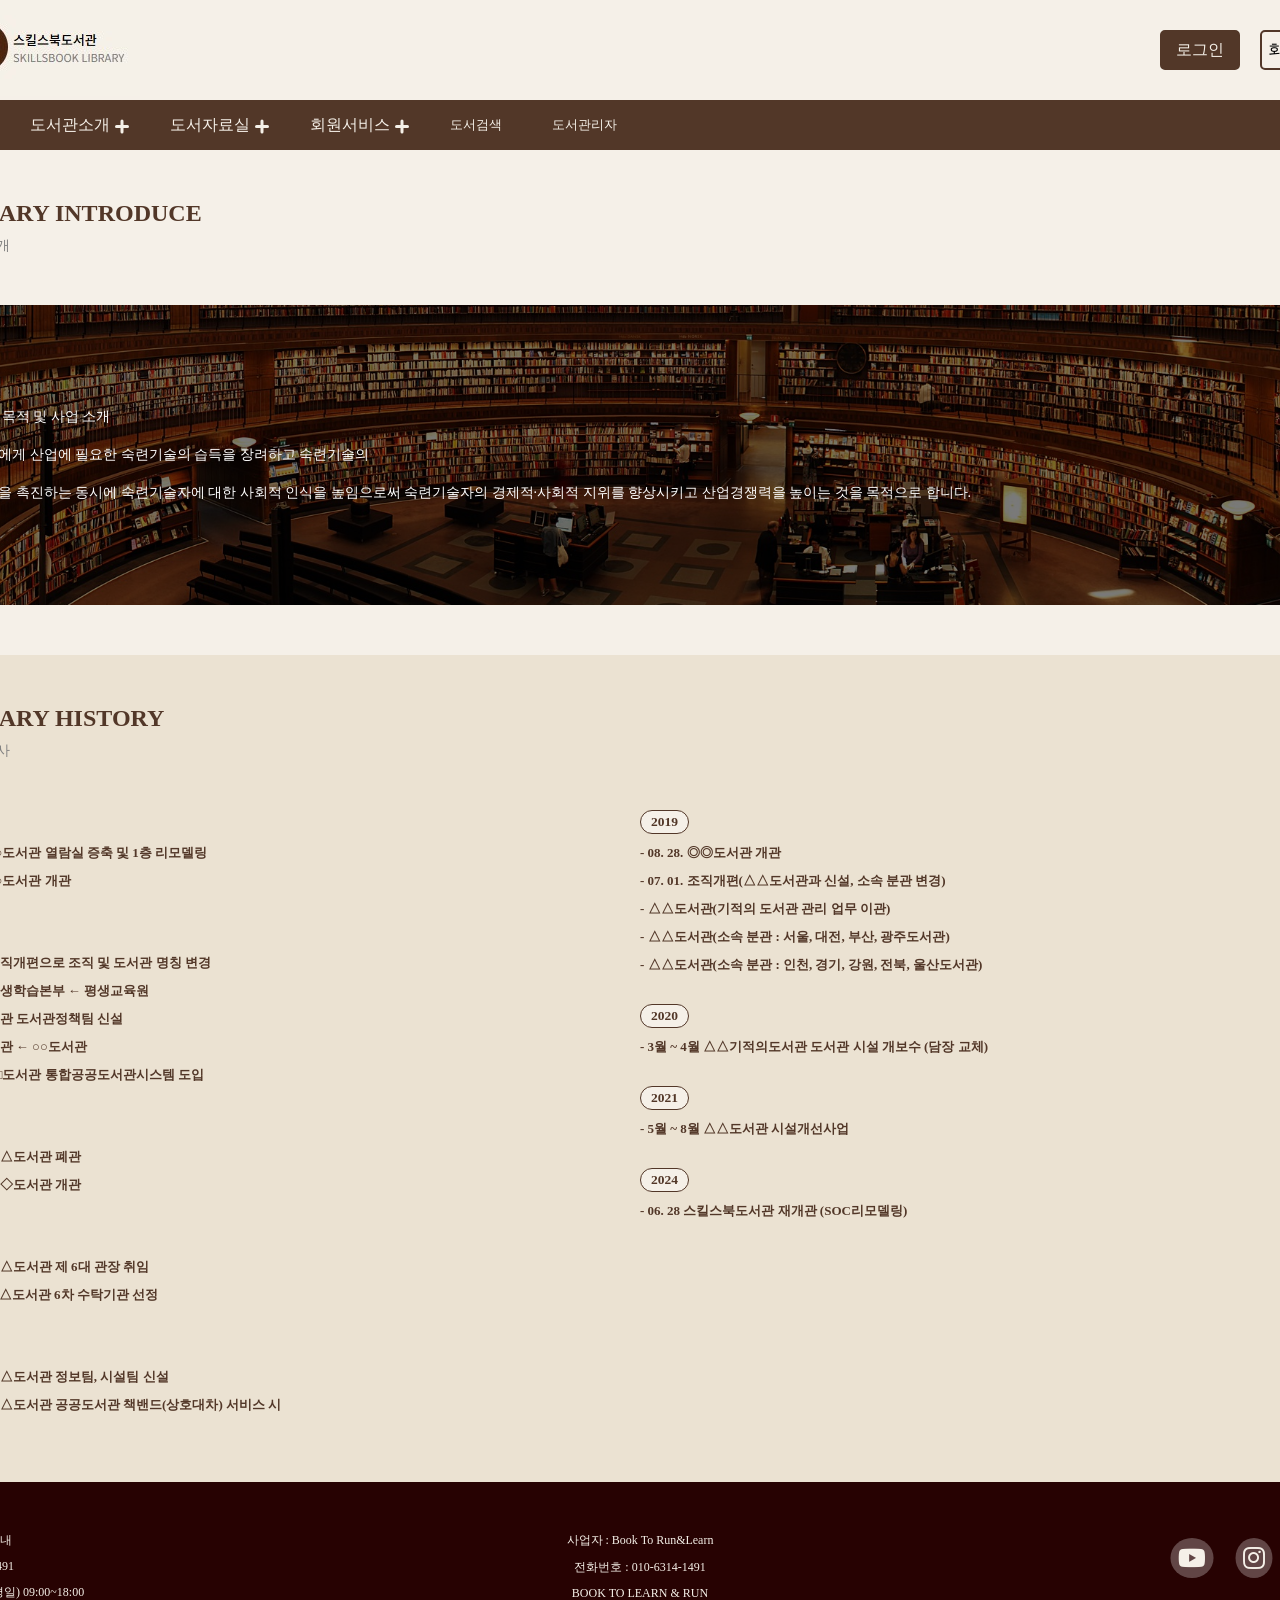
<file: introduce.html>
<!doctype html>
<html lang="en">
  <head>
    <meta charset="UTF-8" />
    <meta name="viewport" content="width=device-width, initial-scale=1.0" />
    <title>Document</title>
    <link rel="stylesheet" href="./css/style.css" />
    <link rel="stylesheet" href="./fontawesome/css/all.css" />
  </head>
  <body>
    <header>
      <div class="hdTop">
        <a href="index.html" class="logo"
          ><img src="./image/logo.png" alt="logo" title="logo"
        /></a>

        <div class="signs">
          <input type="checkbox" id="loginInput" hidden />
          <label for="loginInput"><p class="btn">로그인</p></label>
          <p class="btn">회원가입</p>
          <div class="signInPop">
            <div class="sipCon">
              <label for="loginInput">×</label>
              <h1>로그인</h1>
              <form action="#" method="post" class="fld">
                <span>아이디</span>
                <input type="text" name="id" required />
                <span>비밀번호</span>
                <input type="password" name="pw" required />
                <button type="submit">Login</button>
              </form>
            </div>
          </div>
        </div>
      </div>
      <div class="hdBottom">
        <div class="hbc">
          <div class="dropdown">
            <ul>
              <input type="text" id="fo1" />
              <label for="fo1">도서관소개 <span class="plus"></span></label>
              <div class="drop">
                <li><a href="introduce.html">도서관소개</a></li>
                <li><a href="#">도서관현황</a></li>
              </div>
            </ul>
            <ul>
              <input type="text" id="fo2" />
              <label for="fo2">도서자료실 <span class="plus"></span></label>
              <div class="drop">
                <li><a href="#">자료실</a></li>
                <li><a href="#">열람실예약</a></li>
              </div>
            </ul>
            <ul>
              <input type="text" id="fo3" />
              <label for="fo3">회원서비스 <span class="plus"></span></label>
              <div class="drop">
                <li><a href="#">회원가입</a></li>
                <li><a href="#">마이페이지</a></li>
              </div>
            </ul>
          </div>
          <section>
            <a href="#">도서검색</a>
            <a href="#">도서관리자</a>
          </section>
        </div>
      </div>
    </header>
    <div class="mt"></div>

    <div class="container">
      <main>
        <div class="mainTitle">
          <h3>LIBRARY INTRODUCE</h3>
          <p>도서관소개</p>
        </div>
        <div class="intro">
          <section>
            <p>설립 목적 및 사업 소개</p>
            <p>국민에게 산업에 필요한 숙련기술의 습득을 장려하고 숙련기술의</p>
            <p>향상을 촉진하는 동시에 숙련기술자에 대한 사회적 인식을 높임으로써 숙련기술자의 경제적·사회적 지위를 향상시키고 산업경쟁력을 높이는 것을 목적으로 합니다.</p>
          </section>
        </div>
      </main>
    </div>
    <div class="container dbg">
      <main>
        <div class="mainTitle">
          <h3>LIBRARY HISTORY</h3>
          <p>도서관역사</p>
        </div>

        <div class="his">
          <div class="left">
        <section>
          <span>2014</span>
          <p> - 06. 07. ○○도서관 열람실 증축 및 1층 리모델링</p>
          <p> - 03. 18. ○○도서관 개관</p>
        </section>
        <section>
          <span>2015</span>
          <p> - 07. 08. 조직개편으로 조직 및 도서관 명칭 변경</p>
          <p> - 도서관평생학습본부 ← 평생교육원</p>
          <p> - △△도서관 도서관정책팀 신설</p>
          <p> - △△도서관 ← ○○도서관</p>
          <p> - 06. 02. □□도서관 통합공공도서관시스템 도입</p>
        </section>
        <section>
          <span>2016</span>
          <p> - 05. 15. △△도서관 폐관</p>
          <p> - 05. 03. ◇◇도서관 개관</p>
        </section>
        <section>
          <span>2017</span>
          <p> - 12. 20. △△도서관 제 6대 관장 취임</p>
          <p> - 11. 15. △△도서관 6차 수탁기관 선정</p>
        </section>
        <section>
          <span>2018</span>
          <p> - 09. 10. △△도서관 정보팀, 시설팀 신설</p>
          <p> - 08. 01. △△도서관 공공도서관 책밴드(상호대차) 서비스 시행</p>
        </section>
        </div>
        <div class="left">
        <section>
          <span>2019</span>
          <p> - 08. 28. ◎◎도서관 개관</p>
          <p> - 07. 01. 조직개편(△△도서관과 신설, 소속 분관 변경)</p>
          <p> - △△도서관(기적의 도서관 관리 업무 이관)</p>
          <p> - △△도서관(소속 분관 : 서울, 대전, 부산, 광주도서관)</p>
          <p> - △△도서관(소속 분관 : 인천, 경기, 강원, 전북, 울산도서관)</p>
        </section>
        <section>
          <span>2020</span>
          <p> - 3월 ~ 4월 △△기적의도서관 도서관 시설 개보수 (담장 교체)</p>
        </section>
        <section>
          <span>2021</span>
          <p> - 5월 ~ 8월 △△도서관 시설개선사업</p>
        </section>
        <section>
          <span>2024</span>
          <p> - 06. 28 스킬스북도서관 재개관 (SOC리모델링)</p>
        </section>
      </div>
      </div>
      </main>
    </div>
    <div class="container ft">
      <footer>
        <section>
          <p>문의전화안내</p>
          <p>010-6314-1491</p>
          <p>운영시간(평일) 09:00~18:00</p>
        </section>
        <section>
          <p>사업자 : Book To Run&amp;Learn</p>
          <p>전화번호 : 010-6314-1491</p>
          <p>BOOK TO LEARN &amp; RUN</p>
        </section>
        <section>
          <div class="iwrap">
            <i class="fab fa-2x fa-youtube"></i>
            <i class="fab fa-2x fa-instagram"></i>
            <i class="fab fa-2x fa-facebook"></i>
          </div>
        </section>
      </footer>
    </div>
  </body>
</html>
</file>
<file: css/style.css>
*{padding: 0;margin: 0;text-decoration: none;list-style: none;box-sizing: border-box;color: inherit;}
.btn{user-select: none;cursor: pointer;}
.fld{display: flex;flex-direction: column;}

:root{
  --bg: #f5f0e8;
  --tc: rgb(82, 55, 40);
  --dbg: #ebe2d2;
}
.mt{margin-top: 150px;}

body{background-color: var(--bg); display: flex;flex-direction: column;width: 100%;height: 100vh;}

.mainPopup{position: fixed;width: 100%;height: 100%;top: 0;left: 0;background-color: rgba(0, 0, 0, 0.527); backdrop-filter: blur(5px); display: flex;justify-content: center;align-items: center;opacity: 0;animation: mainPop .3s ease-in-out forwards;}
@keyframes mainPop {
  from{opacity: 0;z-index: -1;visibility: hidden;}
  to{z-index: 99;opacity: 1;visibility: visible;}
}
@keyframes mainPopOut {
  from { opacity: 1; visibility: visible; z-index: 99; }
  to   { opacity: 0; visibility: hidden;  z-index: -1; }
}
.mpWrap{scale: 1.1; width: 400px;height: 450px;border-radius: 10px;overflow: hidden;background-color: #fff;}
.mpImg{  position: relative;  width: 100%;height: 45%;background-position: center;background-size: cover;background-repeat: no-repeat;background-image: url(../image/images/images\ \(53\).jpg);
& label{z-index: 5; position: absolute;top: 20px;right: 20px;border-radius: 50%;width: 30px;height: 30px;background-color: rgba(0, 0, 0, 0.35);display: flex;justify-content: center;align-items: center;user-select: none;cursor: pointer;font-weight: bold;color: #fff;}}
.mpImg div{z-index: 5; position: absolute;bottom: 20px;left: 20px;
&>span{font-size: 13px;color: #b6b6b6; font-weight: 500;}
&>p{color: #ece4e4;font-weight: 500;}}
.mpImg::after{position: absolute;content: "";width: 100%;height: 100%;top: 0;left: 0;background-color: rgba(0, 0, 0, 0.178);}
.mpImg::before{z-index: 3; position: absolute; content: "";width: 100%;height: 100%;background: linear-gradient(to top, rgb(82, 55, 40, 0.9),rgb(82, 55, 40, 0.1));}
.mpCon{width: 100%;height: 55%; display: flex;flex-direction: column;justify-content: space-between; padding: 20px 20px;
&>h3{font-weight: 500;font-size: 15px; color: var(--tc);
&>span{font-size: 18px;font-weight: 600;}}
&>section{display: flex;flex-direction: column;gap: 10px;}
& p{font-size: 12.5px; color: #7c7c7c;}
&>span{font-size: 10px;color: #d3d3d3;}
&>label{font-size: 12px;font-weight: 500;display: flex;justify-content: center;align-items: center; border-radius: 10px;overflow: hidden;background-color: var(--tc);color: var(--bg);width: 70px;height: 35px;align-self: end;cursor: pointer;user-select: none;transition: .3s;
&:hover{filter: brightness(90%);}}}

.mainPopup:has(#mpCheck:checked){animation: mainPopOut .2s ease-in-out forwards;}

header{background-color: var(--bg); position: fixed; z-index: 10;  width: 100%; height: 150px; display: flex;flex-direction: column;align-items: center;justify-content: start;}
.hdTop{width: 1400px;height: 100px; display: flex;align-items: center;justify-content: space-between;}
.signs{display: flex;gap: 20px;
& .btn{transition: .3s; width: 80px;height: 40px;display: flex; justify-content: center;align-items: center;border-radius: 5px; overflow: hidden;border: 2px solid var(--tc);
&:hover{transform: translateY(-5px);}}
&>label>p{background-color: var(--tc);color: var(--bg);}}
.hdBottom{display: flex;align-items: center;justify-content: center; width: 100%;height: 50px;background-color: var(--tc);}
.hbc{width: 1400px;height: 100%;display: flex;align-items: center;}
.dropdown{display: flex; position: relative;}
.dropdown label{z-index: 5; position: relative; user-select: none;cursor: pointer; width: 140px;height: 50px;display: flex;justify-content: center;align-items: center;
color: var(--bg);font-weight: 500;}
.dropdown label::before{transition: .4s; position: absolute;content: "";bottom: 0;left: 50%;transform: translateX(-50%);height: 3px;background-color: var(--bg);width: 0;box-shadow: 0 0 3px black;}
.drop{position: absolute; transition: .6s; overflow: hidden; height: 0;
&>li:last-child{border-radius: 0 0 10px 10px;overflow: hidden;}
& a{transition: .3s; background-color: var(--bg); width: 140px;height: 50px;display: flex;justify-content: center;font-size: 13px; align-items: center;}}
.drop a:hover{background-color: var(--dbg);}
.dropdown ul{position: relative;}
.dropdown input{position: absolute;cursor: pointer;opacity: 0;width: 50px;}
.dropdown input:focus ~ .drop{height: 100px;}
.dropdown input:focus ~ label>span::after{transform: rotate(0deg);}
.dropdown input:focus ~ label::before{width: 100%;}
.dropdown ul:not(:hover) > input{animation: focus 0.01s ease;}

.hbc section{margin-left: 30px; display: flex; gap: 50px;color: var(--bg);font-size: 13px;}

@keyframes focus {
  from{display: none;}
  to{display: flex;}
}

.dropdown label span::after{ position: absolute;content: "";height: 3px;width: 14px;background-color: var(--bg);right: 8%;transition: .3s;transform: rotate(-90deg);border-radius: 3px;overflow: hidden;}
.dropdown label span::before{position: absolute;content: "";height: 3px;width: 14px;background-color: var(--bg);right: 8%;border-radius: 3px;overflow: hidden;}

/* 메인 */
.container{padding: 50px 0; width: 100%;display: flex; flex-direction: column;align-items: center;}
.dbg{background-color: var(--dbg);}
main{display: flex;flex-direction: column;width: 1400px;min-height: 400px;}
.halfMain{display: flex;width: 1400px;min-height: 200px;justify-content: space-between;}
.mainTitle{display: flex;flex-direction: column;gap: 10px;
&>h3{font-size: 24px;color: var(--tc); font-weight: 550;font-family: 'Times New Roman', Times, serif;}
&>p{font-size: 14px;color: gray;}}
.half{width: 47%;display: flex;flex-direction: column;}

.sliderWrap{position: relative; border-radius: 10px; overflow: hidden; width: 100%;height: 700px;background-color: white;}
.slider{width: 400%;height: 100%;display: flex;animation: slider 9s infinite ease-in-out;}
.slide{position: relative; width: 25%;height: 100%;background-repeat: no-repeat;background-position: center;background-size: cover;}
.slide::before{z-index: 1; content: "";position: absolute;width: 100%;height: 100%;top: 0;left: 0;background: linear-gradient(to right, rgb(82, 55, 40, 0.8), rgb(82, 55, 40, 0.1));}
.slideCon{z-index: 20;position: absolute; bottom: 40%;left: 5%;color: white;
&>h1{font-size: 60px;font-family: 'Times New Roman', Times, serif;
&>span{color: var(--dbg);}}
&>p{margin-top: 10px; font-size: 14px;font-weight: 500; color: #e7e7e7;}}
@keyframes slider {
  0%,33%{transform: translateX(-0%);}
  34%,66%{transform: translateX(-25%);}
  67%,99%{transform: translateX(-50%);}
  100%{transform: translateX(-75%);}
}

.sliderWrap:hover .slider{animation-play-state: paused;}

.slide:nth-child(1){background-image: url(../image/images/images\ \(50\).jpg);}
.slide:nth-child(2){background-image: url(../image/images/images\ \(51\).jpg);}
.slide:nth-child(3){background-image: url(../image/images/images\ \(52\).jpg);}
.slide:nth-child(4){background-image: url(../image/images/images\ \(50\).jpg);}

.progress{border-radius: 5px; overflow: hidden; z-index: 5; position: absolute;width: 500px;height: 5px;background-color: #696969; bottom: 35%;left: 5%;}
.progress::before{content: "";position: absolute;width: 0;height: 5px;background-color: var(--bg);animation: progress 3s infinite ease-in-out;}
@keyframes progress {
  from{width: 0;}
  to{width: 100%;}
}
.sliderWrap:hover .progress::before{animation-play-state: paused;}


.signInPop{z-index: -1; position: fixed;width: 100%;height: 100%;top: 0;left: 0; display: flex;justify-content: center;align-items: center;background-color: rgb(82, 55, 40, 0.5);backdrop-filter: blur(5px);transition: .3s;opacity: 0;visibility: hidden;}
.sipCon{display: flex;flex-direction: column;width: 350px;height: 400px;border-radius: 20px;background-color: #fff;padding: 10px 30px; justify-content: space-between;
&>label{user-select: none;cursor: pointer;transition: .3s; align-self: end;border-radius: 50%; overflow: hidden; font-weight: bold; width: 30px;height: 30px;display: flex;justify-content: center;align-items: center;
&:hover{background-color: #0000001c;}}
&>h1{align-items: center;font-weight: bold;color: var(--tc); font-family: 'Times New Roman', Times, serif; font-size: 20px;align-self: center;}}
.sipCon form{height: 60%; 
&>span{font-size: 13px;font-weight: 500;color: var(--tc);margin-bottom: 5px;}
&>input{margin-bottom: 25px; width: 100%;height: 35px; padding: 0 10px; outline: none;transition: .3s;border-radius: 5px;overflow: hidden;border: 1px solid #999999;
&:focus{background-color: rgba(216, 109, 52, 0.151);}}
&>button{width: 100%;transition: .3s; height: 40px;padding: 0 10px; border-radius: 5px;overflow: hidden;background-color: var(--tc);color: var(--bg);font-weight: 550;font-size: 14px;cursor: pointer;
&:hover{filter: brightness(80%);}}}

#loginInput:checked ~ .signInPop{z-index: 20;opacity: 1;visibility: visible;}
.signInPop:has(#loginForm:checked){z-index: -1;opacity: 0;visibility: hidden;}

/* 도서관소개 */

.newsWrap{display: flex;flex-direction: column;width: 100%;margin-top: 30px;
&>section{position: relative; display: flex;width: 300px; border-radius: 143rem;background-color: var(--bg);margin-bottom: 30px; overflow: hidden;
&::before{border-radius: 143rem; transition: .3s cubic-bezier(0.175, 0.5, 0.32, 1.275); position: absolute;content: "";width: 100px;height: 50px; background-color: var(--tc);}
&>label{cursor: pointer;user-select: none; z-index: 3; display: flex;justify-content: center;align-items: center;width: 100px;height: 50px; border-radius: 10px 10px 0 0; overflow: hidden; font-weight: 500;color: var(--tc);transition: .3s;}}}


.newsCon{width: 100%; border-radius: 10px;overflow: hidden;}
/* .newsImg{position: relative; display: flex; width: 35%;background-image: url(../image/images/images\ \(20\).jpg); background-position: center;background-repeat: no-repeat;
}.newsImg::before{content: "";position: absolute;width: 100%;height: 100%;top: 0;left: 0;background: linear-gradient(to top, rgb(0,0,0,0.8), rgb(0,0,0,0.1));} */
.news{ display: flex;flex-direction: column;width: 100%;background-color: #fff; display: none; 
&>div:last-child::before{height: 0;}
&>div{ position: relative;padding: 15px 20px;cursor: pointer; display: flex;justify-content: space-between;align-items: center; 
&:hover>p{transform: translateX(10px);}
&:hover>span{transform: translateX(-10px);}
&::before{content: "";position: absolute;bottom: 0;left: 50%;transform: translateX(-50%);width: 95%;height: 2px;background-color: var(--dbg);}
&>p{width: 80%;transition: .3s; font-size: 14px;color: var(--tc);}
&>span{transition: .3s; font-size: 12px;color: #aaa;}}}

#n1:checked ~ .newsCon>.news:nth-child(1){display: flex;}
#n2:checked ~ .newsCon>.news:nth-child(2){display: flex;}
#n3:checked ~ .newsCon>.news:nth-child(3){display: flex;}

#n1:checked ~ section::before{ transform: translateX(0px);}
#n2:checked ~ section::before{ transform: translateX(100px);}
#n3:checked ~ section::before{ transform: translateX(200px);}

#n1:checked ~ section>label:nth-child(1){color: var(--bg);}
#n2:checked ~ section>label:nth-child(2){color: var(--bg);}
#n3:checked ~ section>label:nth-child(3){color: var(--bg);}

/* 자주찾는 메뉴 */

.quickWrap{width: 100%;display: grid;grid-template-columns: repeat(3, 1fr);margin-top: auto; gap: 30px;}
.quick{transition: .3s;cursor: pointer; width: 200px;display: flex;flex-direction: column;align-items: center;border-radius: 10px;overflow: hidden;background-color: #fff;padding: 20px 0;border: 1.5px solid rgb(212, 212, 212);}
.quick i{transition: .3s; scale: 0.75; width: 65px;height: 65px;display: flex;justify-content: center;align-items: center;border-radius: 50%;overflow: hidden;background-color: var(--tc);color: #fff;}
.quick p{font-size: 14px;font-weight: 500;color: var(--tc);}
.quick:hover{border-color: rgb(255, 166, 0);transform: translateY(-10px);box-shadow: 0 10px 20px rgb(201, 201, 201);}
.quick:hover i{background-color: rgb(228, 148, 0);}

/* 프로그램 */

.programWrap{margin-top: 50px; width: 100%; display: flex; flex-wrap: wrap;justify-content: space-between;}
.program{position: relative; transition: .3s; cursor: pointer;border-radius: 5px;overflow: hidden; margin-bottom: 40px;width: 300px;height: 400px;justify-self: center;position: relative;}
.program div{transition: .2s; bottom: -100%; width: 100%;height: 100%;position: absolute; background: linear-gradient(to top, rgba(65, 41, 28, 0.9),transparent);color: #fff;display: flex;align-items: end;
&>p{width: 100%; text-align: center; height: 50px;padding: 0 20px;display: flex;justify-content: center;font-size: 14px;font-weight: 500;}}
.program::before{position: absolute;content: "";background-color: rgb(0,0,0,0.2);width: 100%;height: 100%;top: 0;left: 0;}
.program[for="pm1"]{background-image: url(../프로그램/1.jpg);background-position: center;background-size: cover;background-repeat: no-repeat;}
.program[for="pm2"]{background-image: url(../프로그램/2.png);background-position: center;background-size: cover;background-repeat: no-repeat;}
.program[for="pm3"]{background-image: url(../프로그램/3.jpg);background-position: center;background-size: cover;background-repeat: no-repeat;}
.program[for="pm4"]{background-image: url(../프로그램/4.png);background-position: center;background-size: cover;background-repeat: no-repeat;}
.program[for="pm5"]{background-image: url(../프로그램/5.jpg);background-position: center;background-size: cover;background-repeat: no-repeat;}
.program[for="pm6"]{background-image: url(../프로그램/6.jpg);background-position: center;background-size: cover;background-repeat: no-repeat;}
.program[for="pm7"]{background-image: url(../프로그램/7.jpg);background-position: center;background-size: cover;background-repeat: no-repeat;}
.program[for="pm8"]{background-image: url(../프로그램/8.jpg);background-position: center;background-size: cover;background-repeat: no-repeat;}

.program:hover{transform: scale(1.05);}
.program:hover div{bottom: 0;}
.programWrap:has(.program:hover) > .program:not(:hover){ scale: 0.95;}

[class*="proModal"]{position: fixed;width: 100%;height: 100%;z-index: 30;top: 0;left: 0;backdrop-filter: blur(3px);background-color: rgb(0,0,0,0.3);display: flex;justify-content: center;align-items: center;transition: .3s; opacity: 0;z-index: -1;visibility: hidden;}
.pmCon::before{position: absolute;content: "";width: 100%;height: 100%;top: 0;left: 0; background: linear-gradient(to top, rgb(0,0,0,0.9), transparent);}
.pmCon{position: relative; background-image: url(../프로그램/1.jpg);background-size: cover;background-position: center;background-repeat: no-repeat; padding: 20px; width: 350px;min-height: 550px;border-radius: 10px;overflow: hidden;background-color: var(--bg);display: flex;
/* &>label{font-size: 14px;color: #fff;font-weight: bold;background-color: red;padding: 5px 10px;border-radius: 5px;}
&>p{font-weight: 500;color: var(--tc);}}
.pmImg{width: 100%;border-radius: 10px;overflow: hidden; height: 400px;
&>img{width: 100%;height: 100%;object-fit: cover;}} */}
.pmCon p{position: absolute;left: 5%; bottom: 5%;width: 70%;text-overflow: ellipsis;overflow: hidden;white-space: nowrap;color: #fff;font-weight: 500;font-size: 14px;}
.pmCon label{position: absolute;right: 5%;bottom: 3%;font-size: 14px;font-weight: 500;background-color: rgba(255, 255, 255, 0.299);border-radius: 5px;overflow: hidden;width: 40px;height: 40px;border-radius: 50%;display: flex;justify-content: center;align-items: center;color: #d8d8d8;transition: .3s;
&:hover{color: #fff;background-color: #ffffff6c;}}

.proModal1>.pmCon{background-image: url(../프로그램/1.jpg);}
.proModal2>.pmCon{background-image: url(../프로그램/2.png);}
.proModal3>.pmCon{background-image: url(../프로그램/3.jpg);}
.proModal4>.pmCon{background-image: url(../프로그램/4.png);}
.proModal5>.pmCon{background-image: url(../프로그램/5.jpg);}
.proModal6>.pmCon{background-image: url(../프로그램/6.jpg);}
.proModal7>.pmCon{background-image: url(../프로그램/7.jpg);}
.proModal8>.pmCon{background-image: url(../프로그램/8.jpg);}

.proModal1:has(#pm1:checked){visibility: visible;z-index: 30;opacity: 1;}
.proModal2:has(#pm2:checked){visibility: visible;z-index: 30;opacity: 1;}
.proModal3:has(#pm3:checked){visibility: visible;z-index: 30;opacity: 1;}
.proModal4:has(#pm4:checked){visibility: visible;z-index: 30;opacity: 1;}
.proModal5:has(#pm5:checked){visibility: visible;z-index: 30;opacity: 1;}
.proModal6:has(#pm6:checked){visibility: visible;z-index: 30;opacity: 1;}
.proModal7:has(#pm7:checked){visibility: visible;z-index: 30;opacity: 1;}
.proModal8:has(#pm8:checked){visibility: visible;z-index: 30;opacity: 1;}

/* 캘린더 */

.calender{width: 100%;display: flex;flex-wrap: wrap;border-radius: 15px;overflow: hidden; margin-top: 50px;
&>.bf{background-color: var(--bg);color: gray;}
&>.sun{color: rgb(255, 117, 117);}
&>.sat{color: rgb(171, 171, 255);}
&>div{width: 200px;height: 50px;display: flex;justify-content: center;align-items: center;background-color: var(--tc);color: var(--bg);}font-weight: 500;}
.calender section{border-bottom: 1px solid var(--dbg);border-right: 1px solid var(--dbg); position: relative; width: 200px;height: 130px;background-color: #fff;padding: 10px;gap: 10px; flex-direction: column; display: flex;
&>h1{position: absolute;font-size: 14px;font-weight: 500;
&>span{font-size: 10px;font-weight: 500; width: 28px;height: 18px;display: flex;justify-content: center;align-items: center;border-radius: 3px;overflow: hidden;background-color: green;color: #fff;}}}

.calender section>p{position: absolute; top: 30%; font-size: 11px;color: gray;}
.calender section>div{position: absolute; top: 30%; font-size: 10px;color: gray; gap: 3px;}

.gap{display: flex;gap: 5px;align-items: center;}

.calBar{margin-top: 50px; border-radius: 15px;overflow: hidden; background-color: var(--bg); padding: 20px 40px; width: fit-content;display: flex; gap: 20px;
&>select{padding: 5px 10px;}
&>p{font-family: 'Times New Roman', Times, serif;color: var(--tc);font-weight: 550;font-size: 20px;}}

/* 추천도서 */

.recWrap{ margin-top: 50px;align-self: center;display: flex;width: 900px;height: 350px;border-radius: 15px;overflow: hidden;}
.recCon{width: 100%;height: 100%;display: flex;flex-direction: column;overflow: hidden;}
.recSlide{width: 700%;height: 80%;display: flex; transition: 1s;}
.recTop{width: calc(100%/7);height: 100%;display: flex;}
.recImg{border-right: 1px solid var(--dbg); width: 25%;height: 100%;display: flex;justify-content: center;align-items: center;background-color: rgb(255, 249, 236);}
.recImgCover{transition: .3s; cursor: pointer; position: relative; border-radius: 0 10px 10px 0;overflow: hidden; box-shadow: -3px 3px 5px gray; width: 150px;height: 220px;&>img{width: 100%;height: 100%;object-fit: cover; position: relative;}
&::before{transition: .3s; content: "";position: absolute;width: 100%;height: 100%;top: 0;left: 0;background: linear-gradient(to right, rgb(0,0,0,0.35), transparent);z-index: 3;}
&:hover{rotate: -3deg;}
&:hover::before{opacity: 0;}}

.recText{background-color: #fff; width: 75%;display: flex;flex-direction: column;gap: 20px;height: 100%;padding: 40px;
&>span{font-size: 10px;font-weight: 500; color: var(--tc); padding: 3px 6px;border-radius: 143rem;background-color: rgb(221, 221, 221); width: fit-content;}
&>p{font-size: 11px;padding-left: 3px; border-left: 3px solid var(--tc);font-weight: 500; color: var(--tc);}}
.lorem{font-size: 12px;color: #bebebe;}
.recBtm{color: var(--bg); width: 100%;height: 20%;background-color: var(--tc);border-top: 1px solid var(--dbg); display: flex; padding: 0 40px; justify-content: space-between;align-items: center;display: none;}
.recBtm label{cursor: pointer; border-radius: 143rem; overflow: hidden; padding: 5px 10px; font-size: 12px;user-select: none; background-color: var(--bg);color: var(--tc);transition: .3s; &:hover{filter: brightness(85%);}}

#r1:checked ~ .recCon>.rb1{display: flex;}
#r2:checked ~ .recCon>.rb2{display: flex;}
#r3:checked ~ .recCon>.rb3{display: flex;}
#r4:checked ~ .recCon>.rb4{display: flex;}
#r5:checked ~ .recCon>.rb5{display: flex;}
#r6:checked ~ .recCon>.rb6{display: flex;}
#r7:checked ~ .recCon>.rb7{display: flex;}

#r1:checked ~ .recCon>.recSlide {transform: translateX(0);}
#r2:checked ~ .recCon>.recSlide {transform: translateX(calc(-100% / 7));}
#r3:checked ~ .recCon>.recSlide {transform: translateX(calc(-200% / 7));}
#r4:checked ~ .recCon>.recSlide {transform: translateX(calc(-300% / 7));}
#r5:checked ~ .recCon>.recSlide {transform: translateX(calc(-400% / 7));}
#r6:checked ~ .recCon>.recSlide {transform: translateX(calc(-500% / 7));}
#r7:checked ~ .recCon>.recSlide {transform: translateX(calc(-600% / 7));}

#r1:checked~ .recCon>.recBtm{animation: pn 0.7s ease;}
#r2:checked~ .recCon>.recBtm{animation: pn 0.7s ease;}
#r3:checked~ .recCon>.recBtm{animation: pn 0.7s ease;}
#r4:checked~ .recCon>.recBtm{animation: pn 0.7s ease;}
#r5:checked~ .recCon>.recBtm{animation: pn 0.7s ease;}
#r6:checked~ .recCon>.recBtm{animation: pn 0.7s ease;}
#r7:checked~ .recCon>.recBtm{animation: pn 0.7s ease;}

@keyframes pn {
  0%, 99%{pointer-events: none;}
  100%{pointer-events: auto;}
}

/* 푸터 */
.ft{background-color: rgb(39, 2, 2);}
footer{width: 1400px; display: flex;
&>section{width: calc(100%/3);height: 100px;color: var(--bg);}}
.ft p{font-size: 12px; font-weight: 500; margin-bottom: 10px;}
footer section:nth-child(2) {display: flex;flex-direction: column;align-items: center;}
footer section:nth-child(3) {display: flex;flex-direction: column;align-items: end;}
.iwrap{display: flex;gap: 10px;}
.iwrap i{scale: 0.77; display: flex;justify-content: center;align-items: center; padding: 10px; border-radius: 50%; overflow: hidden; background-color: #ffffff44; transition: .3s; cursor: pointer; &:hover{color: rgb(209, 148, 34);}}

/* 도서관소개 */

.intro{border-radius: 0 20px 0 20px;overflow: hidden; display: flex;align-items: center; padding-left: 30px; width: 100%;margin-top: 50px;height: 300px;background-image: url(../image/images/images\ \(43\).jpg);background-size: cover;background-position: center;background-repeat: no-repeat;position: relative;}
.intro::before{position: absolute;content: "";width: 100%;height: 100%;top: 0;left: 0;background-color: rgba(0, 0, 0, 0.522);}
.intro section{z-index: 3; display: flex;flex-direction: column;gap: 20px; color: white;font-weight: 500;font-size: 14px;}

.his{margin-top: 50px;display: flex;width: 100%;}
.his section{display: flex;flex-direction: column; gap: 10px;
&>p{font-size: 13px;font-weight: bold;color: var(--tc);width: 350px;}}
.his span{border: 1px solid var(--tc); width: fit-content; border-radius: 143rem; overflow: hidden; padding: 3px 10px;background-color: var(--bg);color: var(--tc);font-weight: 600;font-size: 13.5px;}
.left{width: 50%;display: flex;flex-direction: column;gap: 30px;}
</file>
